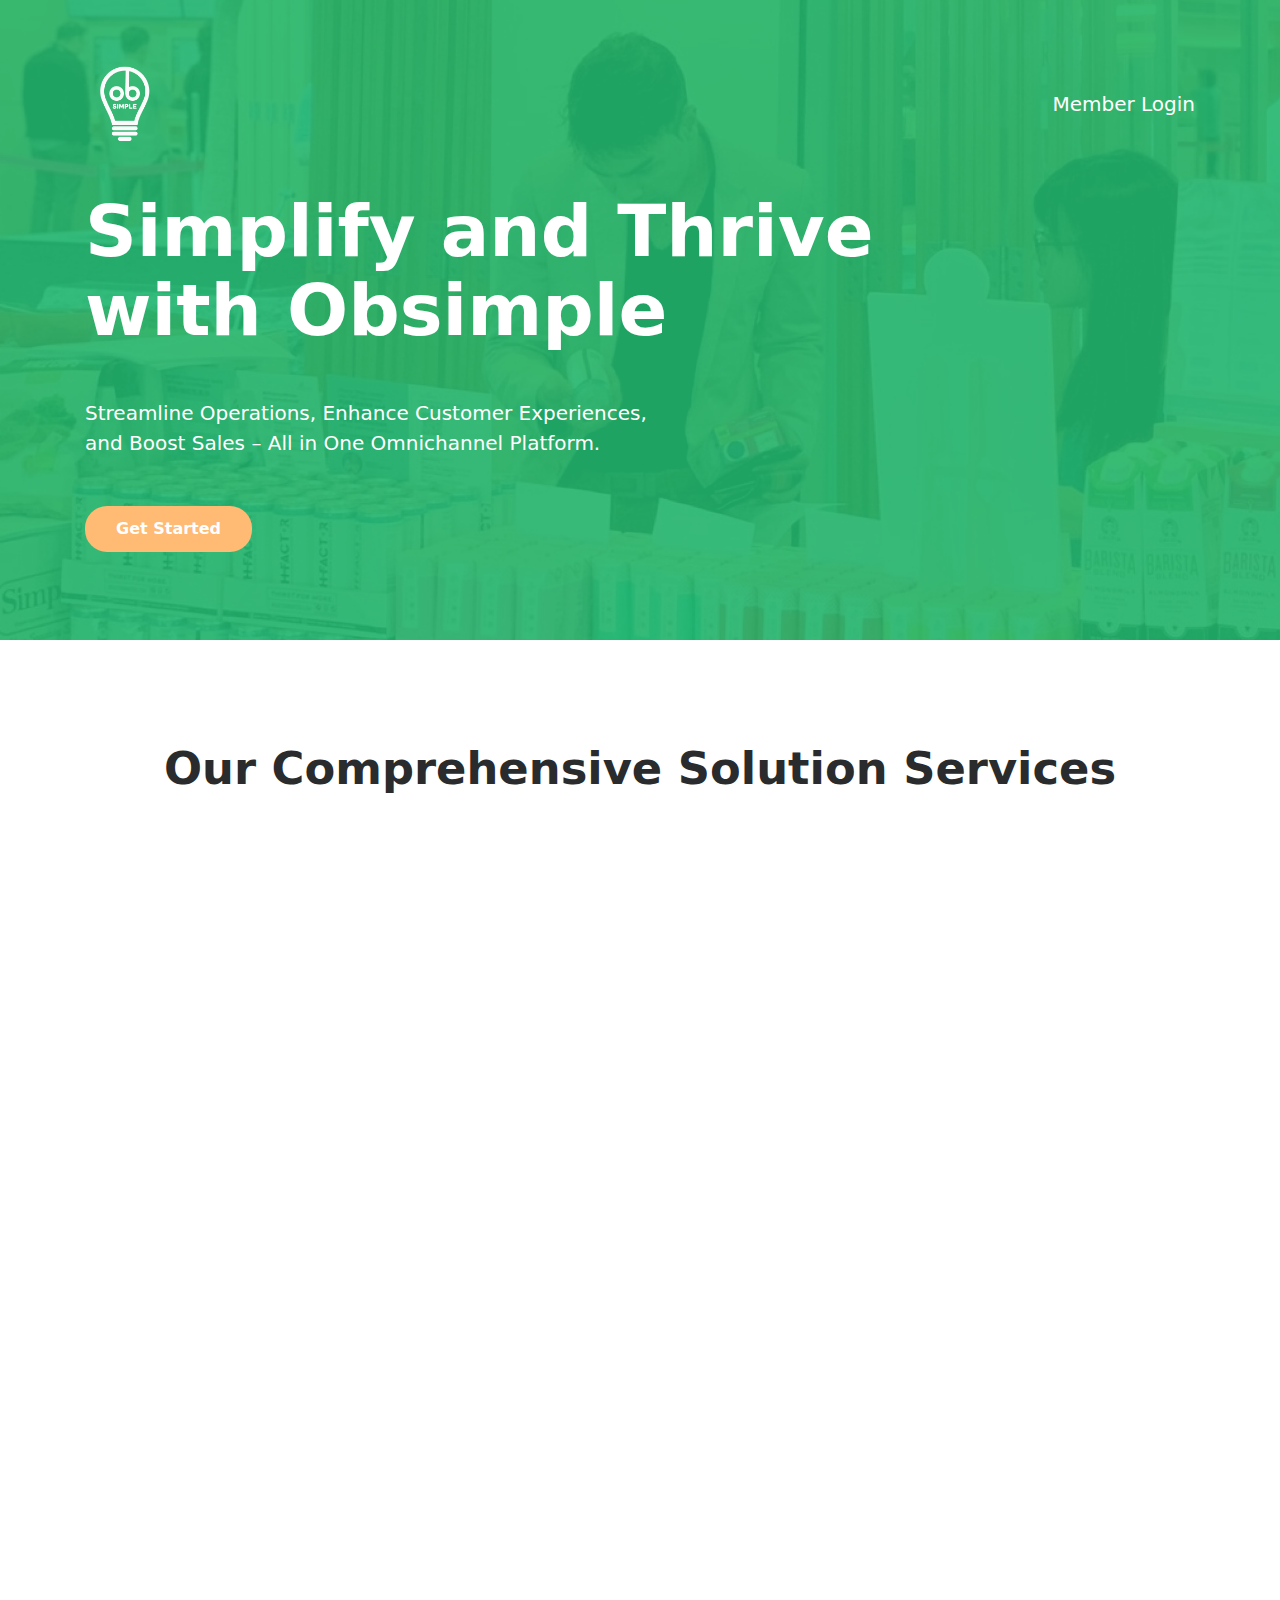
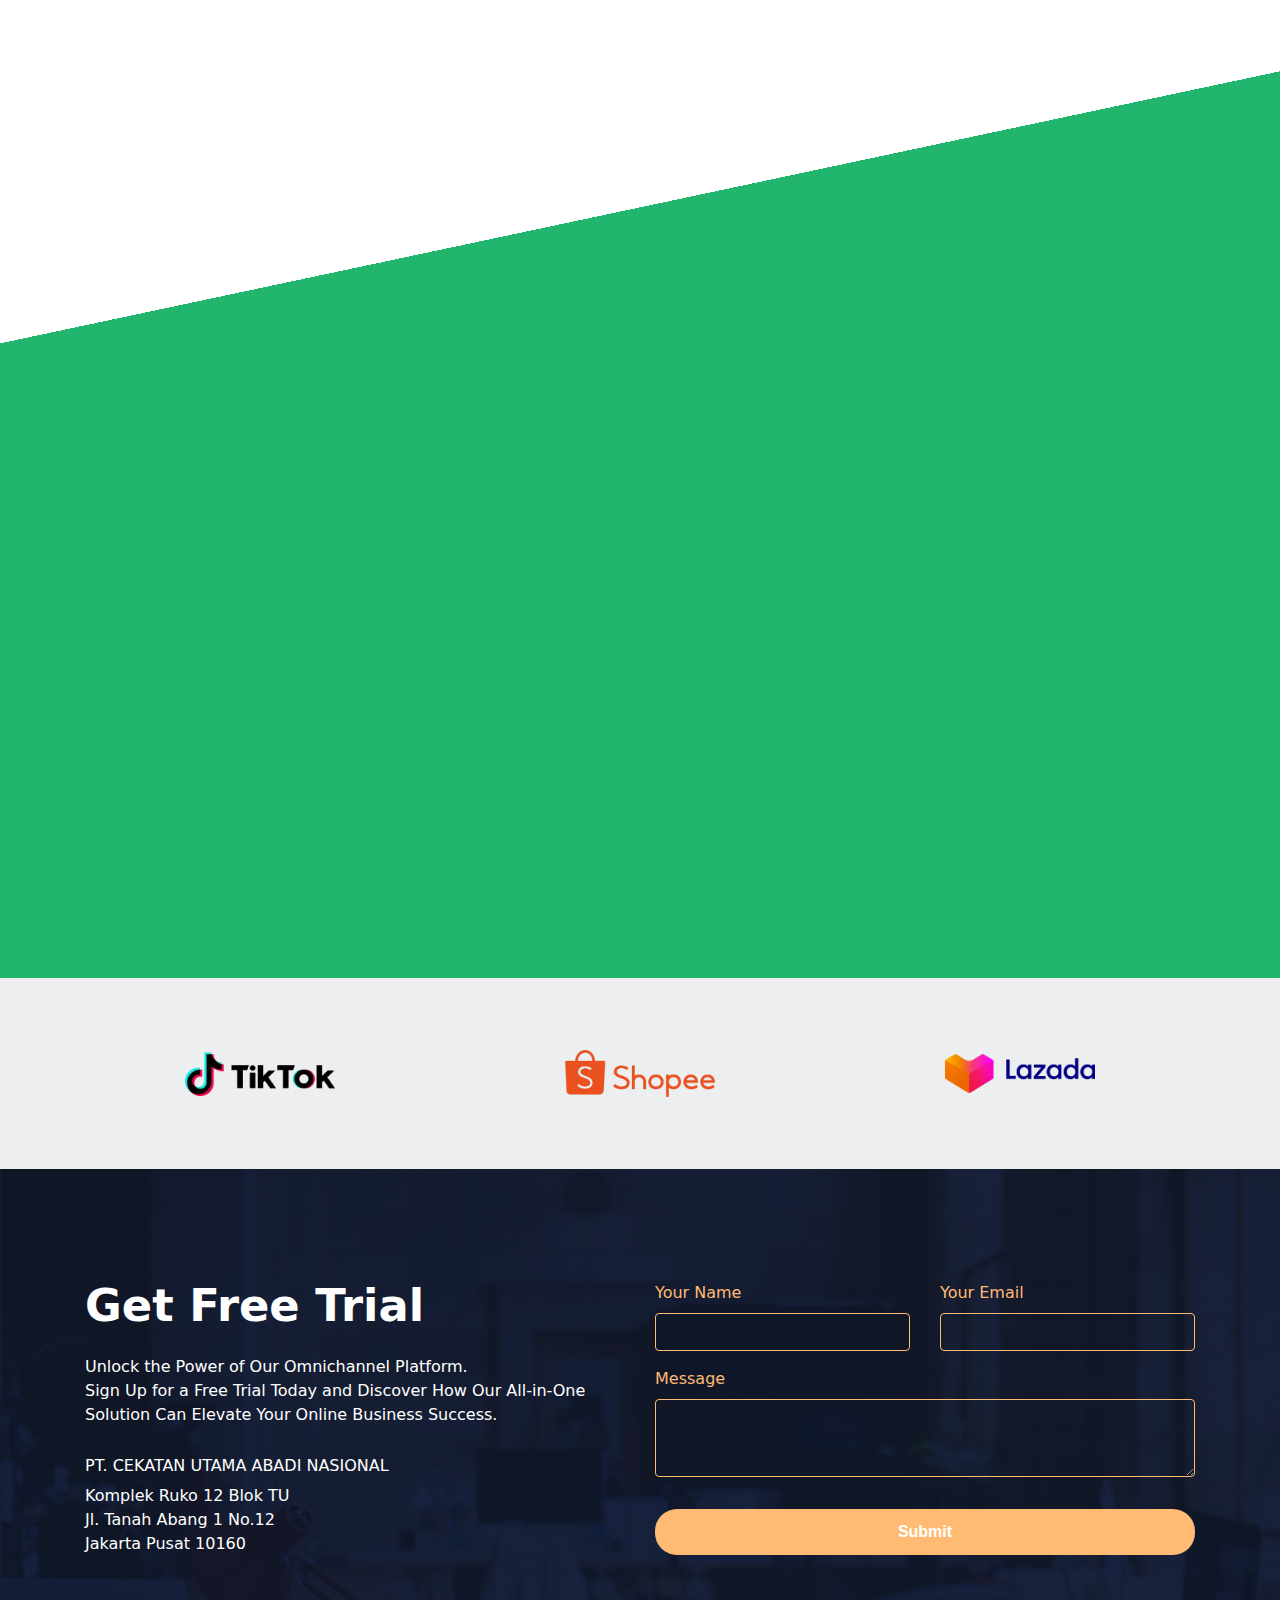
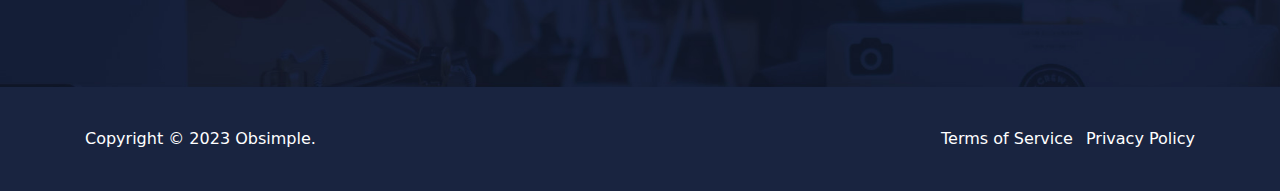
<file: index.html>
<!DOCTYPE html>
<html lang="zh-TW">
<head>
    <meta charset="UTF-8">
    <meta name="viewport" content="width=device-width, initial-scale=1, shrink-to-fit=no">
    <title>Omnichannel Platform - Obsimple</title>
    <meta name="description" content="Free bootstrap template Atlas">
    <link rel="icon" href="img/favicon.png" sizes="32x32" type="image/png">
    <!-- custom.css -->
    <link rel="stylesheet" href="css/custom.css">
    <!-- bootstrap.min.css -->
    <link rel="stylesheet" href="css/bootstrap.min.css">
	<!-- font-awesome -->
    <link rel="stylesheet" href="font-awesome-4.7.0/css/font-awesome.min.css">
    
    <!-- AOS -->
    <link rel="stylesheet" href="css/aos.css">
</head>

<body>
    <!-- banner -->
    <div class="jumbotron jumbotron-fluid" id="banner" style="background-image: url(img/background-banner.png);">
        <div class="container text-center text-md-left">
            <header>
                <div class="row justify-content-between">
                    <div class="col-2">
                        <img src="img/logo-obsimple.png" alt="logo">
                    </div>
                    <div class="col-6 align-self-center text-right">
                        <a href="https://app.obsimple.com" class="text-white lead">Member Login</a>
                    </div>
                </div>
            </header>
            <h1 data-aos="fade" data-aos-easing="linear" data-aos-duration="1000" data-aos-once="true" class="display-3 text-white font-weight-bold my-5">
            	Simplify and Thrive<br>
            	with Obsimple
            </h1>
            <p data-aos="fade" data-aos-easing="linear" data-aos-duration="1000" data-aos-once="true" class="lead text-white my-4">
                Streamline Operations, Enhance Customer Experiences,
                <br> and Boost Sales – All in One Omnichannel Platform.
            </p>
            <a href="#contact-form" data-aos="fade" data-aos-easing="linear" data-aos-duration="1000" data-aos-once="true" class="btn my-4 font-weight-bold atlas-cta cta-green">Get Started</a>
        </div>
    </div>
    <!-- three-blcok -->
    <div class="container my-5 py-2">
        <h2 class="text-center font-weight-bold my-5">Our Comprehensive Solution Services</h2>
        <div class="row">
            <div data-aos="fade-up" data-aos-delay="0" data-aos-duration="1000" data-aos-once="true" class="col-md-4 text-center">
                <img src="img/webstore-s.png" alt="Anti-spam" class="mx-auto" width="200">
                <h4>Webstore</h4>
                <p>Control your customer data by selling through your own online store.</p>
            </div>
            <div data-aos="fade-up" data-aos-delay="200" data-aos-duration="1000" data-aos-once="true" class="col-md-4 text-center">
                <img src="img/marketplace-s.png" alt="Phishing Detect" class="mx-auto" width="200">
                <h4>Marketplace Integration</h4>
                <p>Manage stores from various marketplaces on just one dashboard.</p>
            </div>
            <div data-aos="fade-up" data-aos-delay="400" data-aos-duration="1000" data-aos-once="true" class="col-md-4 text-center">
                <img src="img/chat-s.png" alt="Smart Scan" class="mx-auto" width="200">
                <h4>Chat Commerce</h4>
                <p>Turn conversations with customers into sales with the chat feature.</p>
            </div>
            <div data-aos="fade-up" data-aos-delay="400" data-aos-duration="1000" data-aos-once="true" class="col-md-4 text-center">
                <img src="img/fulfillment-s.png" alt="Smart Scan" class="mx-auto" width="200">
                <h4>Fulfillment Services</h4>
                <p>Seamlessly Bridge the Gap Between Orders and Delighted Customers.</p>
            </div>
            <div data-aos="fade-up" data-aos-delay="400" data-aos-duration="1000" data-aos-once="true" class="col-md-4 text-center">
                <img src="img/affiliate-s.png" alt="Smart Scan" class="mx-auto" width="200">
                <h4>Affiliate System</h4>
                <p>Elevate Your Brand Reach and Revenue with Our Brand Affiliate Program.</p>
            </div>
            <div data-aos="fade-up" data-aos-delay="400" data-aos-duration="1000" data-aos-once="true" class="col-md-4 text-center">
                <img src="img/pos-s.png" alt="Smart Scan" class="mx-auto" width="200">
                <h4>Point of Sales (POS)</h4>
                <p>Simplify Your Sales Process with Our Point of Sale (POS) Solution.</p>
            </div>
        </div>
    </div>
    <!-- feature (skew background) -->
    <div class="jumbotron jumbotron-fluid feature" id="feature-first">
        <div class="container my-5">
            <div class="row justify-content-between text-center text-md-left">
                <div data-aos="fade-right" data-aos-duration="1000" data-aos-once="true" class="col-md-6">
                    <h2 class="font-weight-bold">All in One Dashboard</h2>
                    <p class="my-4">From Orders to Analytics, Inventory to Marketing, <br/>Unleash Unprecedented Command and Insight with Our Unified Omnichannel Dashboard</p>
                    <a href="#contact-form" class="btn my-4 font-weight-bold atlas-cta cta-blue">Learn More</a>
                </div>
                <div data-aos="fade-left" data-aos-duration="1000" data-aos-once="true" class="col-md-6 align-self-center">
                    <img src="img/mockup-1.png" alt="Take a look inside" class="mx-auto d-block">
                </div>
            </div>
        </div>
    </div>
    <!-- feature (green background) -->
    <div class="jumbotron jumbotron-fluid feature" id="feature-last">
        <div class="container">
            <div class="row justify-content-between text-center text-md-left">
                <div data-aos="fade-left" data-aos-duration="1000" data-aos-once="true" class="col-md-6 flex-md-last">
                    <h2 class="font-weight-bold" style="color: white;">Simplify Data Analysis for Informed Decision-Making</h2>
                    <p class="my-4" style="color: white;">
                        Navigate Your Business Landscape with Ease, <br/>as Complex Data Transforms into Clear Strategies with Our Intuitive Analytics Tools
                    </p>
                    <a href="#contact-form" class="btn my-4 font-weight-bold atlas-cta cta-green">Learn More</a>
                </div>
                <div data-aos="fade-right" data-aos-duration="1000" data-aos-once="true" class="col-md-6 align-self-center flex-md-first">
                    <img src="img/mockup-2.png" alt="Safe and reliable" class="mx-auto d-block" style="margin-top: -20px !important;">
                </div>
            </div>
        </div>
    </div>

    <!-- price table -->
    <!-- <div class="container my-5 py-2" id="price-table">
        <h2 class="text-center font-weight-bold d-block mb-3">Check our pricing</h2>
        <div class="row">
            <div data-aos="fade-right" data-aos-delay="200" data-aos-duration="1000" data-aos-once="true" class="col-md-4 text-center py-4 mt-5">
                <h4 class="my-4">STARTUP</h4>
                <p class="font-weight-bold">$ <span class="display-2 font-weight-bold">0</span> / MO.</p>
                <ul class="list-unstyled">
                    <li>Up to 5 Documents</li>
                    <li>Up to 3 Reviews</li>
                    <li>5 team Members</li>
                    <li>Limited Support</li>
                </ul>
                <a href="#" class="btn my-4 font-weight-bold atlas-cta cta-ghost">Get Free</a>
            </div>
            <div data-aos="fade-up" data-aos-duration="1000" data-aos-once="true" class="col-md-4 text-center py-4 mt-5 rounded" id="price-table__premium">
                <h4 class="my-4">PREMIUM</h4>
                <p class="font-weight-bold">$ <span class="display-2 font-weight-bold">10</span> / MO.</p>
                <ul class="list-unstyled">
                    <li>Up to 15 Documents</li>
                    <li>Up to 10 Reviews</li>
                    <li>25 team Members</li>
                    <li>Limited Support</li>
                </ul>
                <a href="#" class="btn my-4 font-weight-bold atlas-cta cta-green">Get Free</a>
            </div>
            <div data-aos="fade-left" data-aos-delay="200" data-aos-duration="1000" data-aos-once="true" class="col-md-4 text-center py-4 mt-5">
                <h4 class="my-4">PROFESSIONAL</h4>
                <p class="font-weight-bold">$ <span class="display-2 font-weight-bold">30</span> / MO.</p>
                <ul class="list-unstyled">
                    <li>Unlimited Documents</li>
                    <li>Unlimited Reviews</li>
                    <li>Unlimited Members</li>
                    <li>Unlimited Support</li>
                </ul>
                <a href="#" class="btn my-4 font-weight-bold atlas-cta cta-ghost">Get Free</a>
            </div>
        </div>
    </div> -->
    <!-- client -->
    <div class="jumbotron jumbotron-fluid">
        <div class="container">
            <div class="row">
                <div class="col-sm-8 col-md-4 py-2 align-self-center">
                    <img src="img/brand-logo/tiktokshop.webp" class="mx-auto d-block" width="150">
                </div>
                <div class="col-sm-8 col-md-4 py-2 align-self-center">
                    <img src="img/brand-logo/shopee.webp" class="mx-auto d-block" width="150">
                </div>
                <div class="col-sm-8 col-md-4 py-2 align-self-center">
                    <img src="img/brand-logo/lazada.webp" class="mx-auto d-block" width="150">
                </div>
                <!-- <div class="col-sm-4 col-md-2 py-2 align-self-center">
                    <img src="img/client-4.png" class="mx-auto d-block">
                </div>
                <div class="col-sm-4 col-md-2 py-2 align-self-center">
                    <img src="img/client-5.png" class="mx-auto d-block">
                </div>
                <div class="col-sm-4 col-md-2 py-2 align-self-center">
                    <img src="img/client-6.png" class="mx-auto d-block">
                </div> -->
            </div>
        </div>
    </div>
    <!-- contact -->
    <div class="jumbotron jumbotron-fluid" id="contact" style="background-image: url(img/contact-bk.jpg);">
        <div class="container my-5">
            <div class="row justify-content-between">
                <div class="col-md-6 text-white">
                    <h2 class="font-weight-bold">Get Free Trial</h2>
                    <p class="my-4">
                        Unlock the Power of Our Omnichannel Platform. <br/>Sign Up for a Free Trial Today and Discover How Our All-in-One Solution Can Elevate Your Online Business Success.
                    </p>
                    <ul class="list-unstyled">
                        <li>PT. CEKATAN UTAMA ABADI NASIONAL</li>
                        <!-- <li>customer@obsimple.com</li> -->
                        <li>Komplek Ruko 12 Blok TU
                            <br/>Jl. Tanah Abang 1 No.12
                            <br/>Jakarta Pusat 10160
                        </li>
                    </ul>
                </div>
                <div class="col-md-6">
                    <form id="contact-form" netlify>
                    	<div class="row">
	                        <div class="form-group col-md-6">
	                            <label for="name">Your Name</label>
	                            <input type="name" class="form-control" id="name">
	                        </div>
	                        <div class="form-group col-md-6">
	                            <label for="Email">Your Email</label>
	                            <input type="email" class="form-control" id="Email">
	                        </div>
	                    </div>
	                    <div class="form-group">
	                        <label for="message">Message</label>
	                        <textarea class="form-control" id="message" rows="3"></textarea>
	                    </div>
                        <button type="submit" class="btn font-weight-bold atlas-cta atlas-cta-wide cta-green my-3">Submit</button>
                    </form>
                </div>
            </div>
        </div>
    </div>

	<!-- copyright -->
	<div class="jumbotron jumbotron-fluid" id="copyright">
        <div class="container">
            <div class="row justify-content-between">
            	<div class="col-md-6 text-white align-self-center text-center text-md-left my-2">
                    Copyright © 2023 Obsimple.
                </div>
                <div class="col-md-6 align-self-center text-center text-md-right my-2">
                    <a href="terms-of-service.html" class="d-inline-block text-center text-white ml-2">
                    	Terms of Service
                    </a>
                    <a href="privacy-policy.html" class="d-inline-block text-center text-white ml-2">
                    	Privacy Policy
                    </a>
                    <!-- <a href="#" class="d-inline-block text-center ml-2">
                    	<i class="fa fa-facebook" aria-hidden="true"></i>
                    </a>
                    <a href="#" class="d-inline-block text-center ml-2">
                    	<i class="fa fa-twitter" aria-hidden="true"></i>
                    </a>
                    <a href="#" class="d-inline-block text-center ml-2">
                    	<i class="fa fa-medium" aria-hidden="true"></i>
                    </a>
                    <a href="#" class="d-inline-block text-center ml-2">
                    	<i class="fa fa-linkedin" aria-hidden="true"></i>
                    </a> -->
                </div>
            </div>
        </div>
    </div>
    
    <!-- AOS -->
    <script src="js/aos.js"></script>
    <script>
      AOS.init({
      });
    </script>
</body>

</html>
</file>
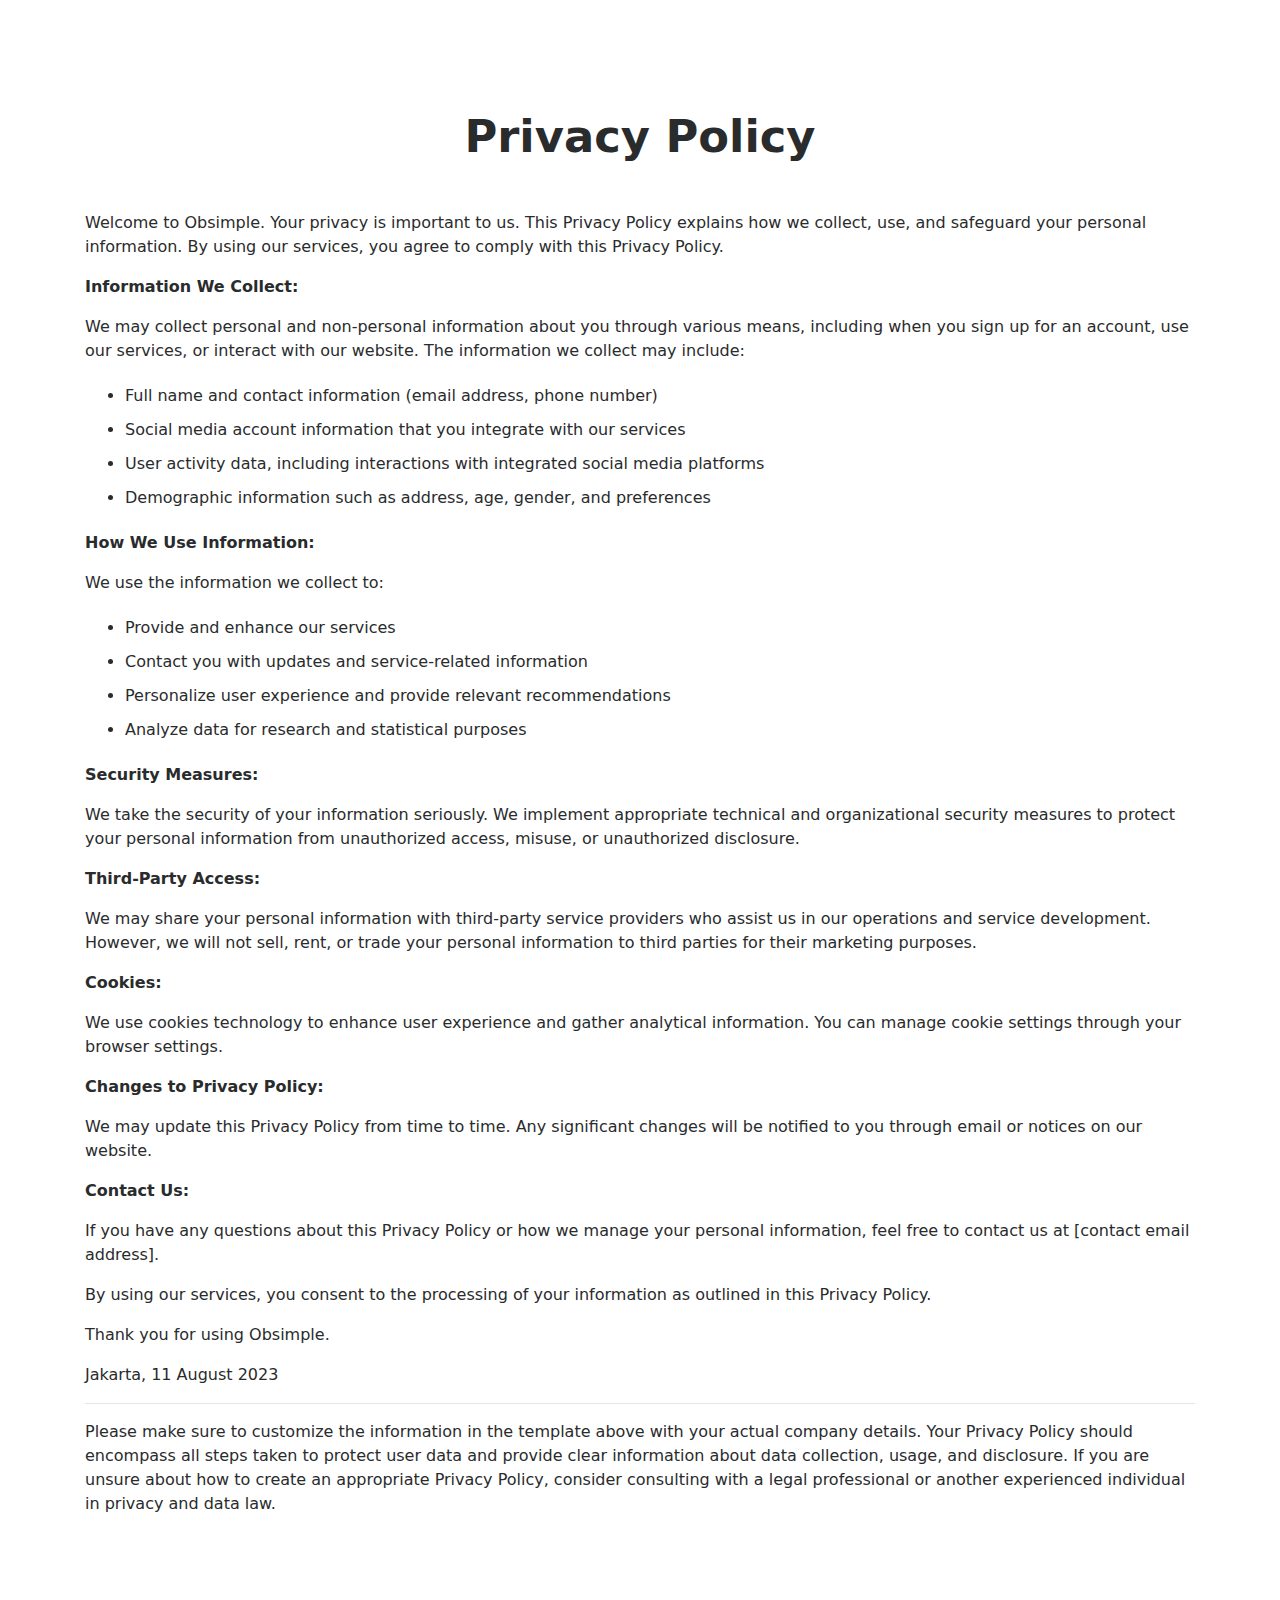
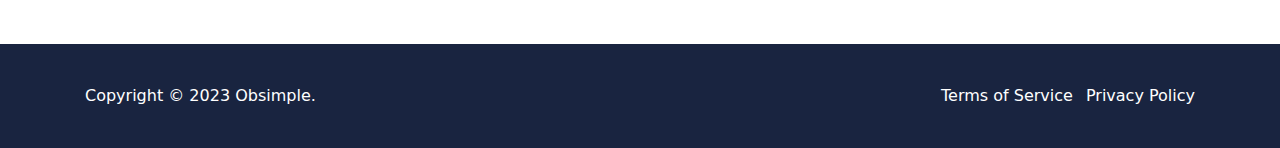
<file: privacy-policy.html>
<!DOCTYPE html>
<html lang="zh-TW">
<head>
    <meta charset="UTF-8">
    <meta name="viewport" content="width=device-width, initial-scale=1, shrink-to-fit=no">
    <title>Terms of Service - Obsimple</title>
    <meta name="description" content="Free bootstrap template Atlas">
    <link rel="icon" href="img/favicon.png" sizes="32x32" type="image/png">
    <!-- custom.css -->
    <link rel="stylesheet" href="css/custom.css">
    <!-- bootstrap.min.css -->
    <link rel="stylesheet" href="css/bootstrap.min.css">
	<!-- font-awesome -->
    <link rel="stylesheet" href="font-awesome-4.7.0/css/font-awesome.min.css">
    
    <!-- AOS -->
    <link rel="stylesheet" href="css/aos.css">
</head>

<body>
    <!-- price table -->
    <div class="container my-5 py-2" id="price-table">
        <h2 class="text-center font-weight-bold d-block" style="margin-bottom: 50px;">Privacy Policy</h2>
        <div>
            <p>Welcome to Obsimple. Your privacy is important to us. This Privacy Policy explains how we collect, use, and safeguard your personal information. By using our services, you agree to comply with this Privacy Policy.</p>

            <p><strong>Information We Collect:</strong></p>

            <p>We may collect personal and non-personal information about you through various means, including when you sign up for an account, use our services, or interact with our website. The information we collect may include:</p>

            <ul>
                <li>Full name and contact information (email address, phone number)</li>
                <li>Social media account information that you integrate with our services</li>
                <li>User activity data, including interactions with integrated social media platforms</li>
                <li>Demographic information such as address, age, gender, and preferences</li>
            </ul>

            <p><strong>How We Use Information:</strong></p>

            <p>We use the information we collect to:</p>

            <ul>
                <li>Provide and enhance our services</li>
                <li>Contact you with updates and service-related information</li>
                <li>Personalize user experience and provide relevant recommendations</li>
                <li>Analyze data for research and statistical purposes</li>
            </ul>

            <p><strong>Security Measures:</strong></p>

            <p>We take the security of your information seriously. We implement appropriate technical and organizational security measures to protect your personal information from unauthorized access, misuse, or unauthorized disclosure.</p>

            <p><strong>Third-Party Access:</strong></p>

            <p>We may share your personal information with third-party service providers who assist us in our operations and service development. However, we will not sell, rent, or trade your personal information to third parties for their marketing purposes.</p>

            <p><strong>Cookies:</strong></p>

            <p>We use cookies technology to enhance user experience and gather analytical information. You can manage cookie settings through your browser settings.</p>

            <p><strong>Changes to Privacy Policy:</strong></p>

            <p>We may update this Privacy Policy from time to time. Any significant changes will be notified to you through email or notices on our website.</p>

            <p><strong>Contact Us:</strong></p>

            <p>If you have any questions about this Privacy Policy or how we manage your personal information, feel free to contact us at [contact email address].</p>

            <p>By using our services, you consent to the processing of your information as outlined in this Privacy Policy.</p>

            <p>Thank you for using Obsimple.</p>

            <p>Jakarta, 11 August 2023</p>

            <hr />
            <p>Please make sure to customize the information in the template above with your actual company details. Your Privacy Policy should encompass all steps taken to protect user data and provide clear information about data collection, usage, and disclosure. If you are unsure about how to create an appropriate Privacy Policy, consider consulting with a legal professional or another experienced individual in privacy and data law.</p>
        </div>
    </div>

	<!-- copyright -->
	<div class="jumbotron jumbotron-fluid" id="copyright">
        <div class="container">
            <div class="row justify-content-between">
            	<div class="col-md-6 text-white align-self-center text-center text-md-left my-2">
                    Copyright © 2023 Obsimple.
                </div>
                <div class="col-md-6 align-self-center text-center text-md-right my-2">
                    <a href="terms-of-service.html" class="d-inline-block text-center text-white ml-2">
                    	Terms of Service
                    </a>
                    <a href="privacy-policy.html" class="d-inline-block text-center text-white ml-2">
                    	Privacy Policy
                    </a>
                    <!-- <a href="#" class="d-inline-block text-center ml-2">
                    	<i class="fa fa-facebook" aria-hidden="true"></i>
                    </a>
                    <a href="#" class="d-inline-block text-center ml-2">
                    	<i class="fa fa-twitter" aria-hidden="true"></i>
                    </a>
                    <a href="#" class="d-inline-block text-center ml-2">
                    	<i class="fa fa-medium" aria-hidden="true"></i>
                    </a>
                    <a href="#" class="d-inline-block text-center ml-2">
                    	<i class="fa fa-linkedin" aria-hidden="true"></i>
                    </a> -->
                </div>
            </div>
        </div>
    </div>
    
    <!-- AOS -->
    <script src="js/aos.js"></script>
    <script>
      AOS.init({
      });
    </script>
</body>

</html>
</file>
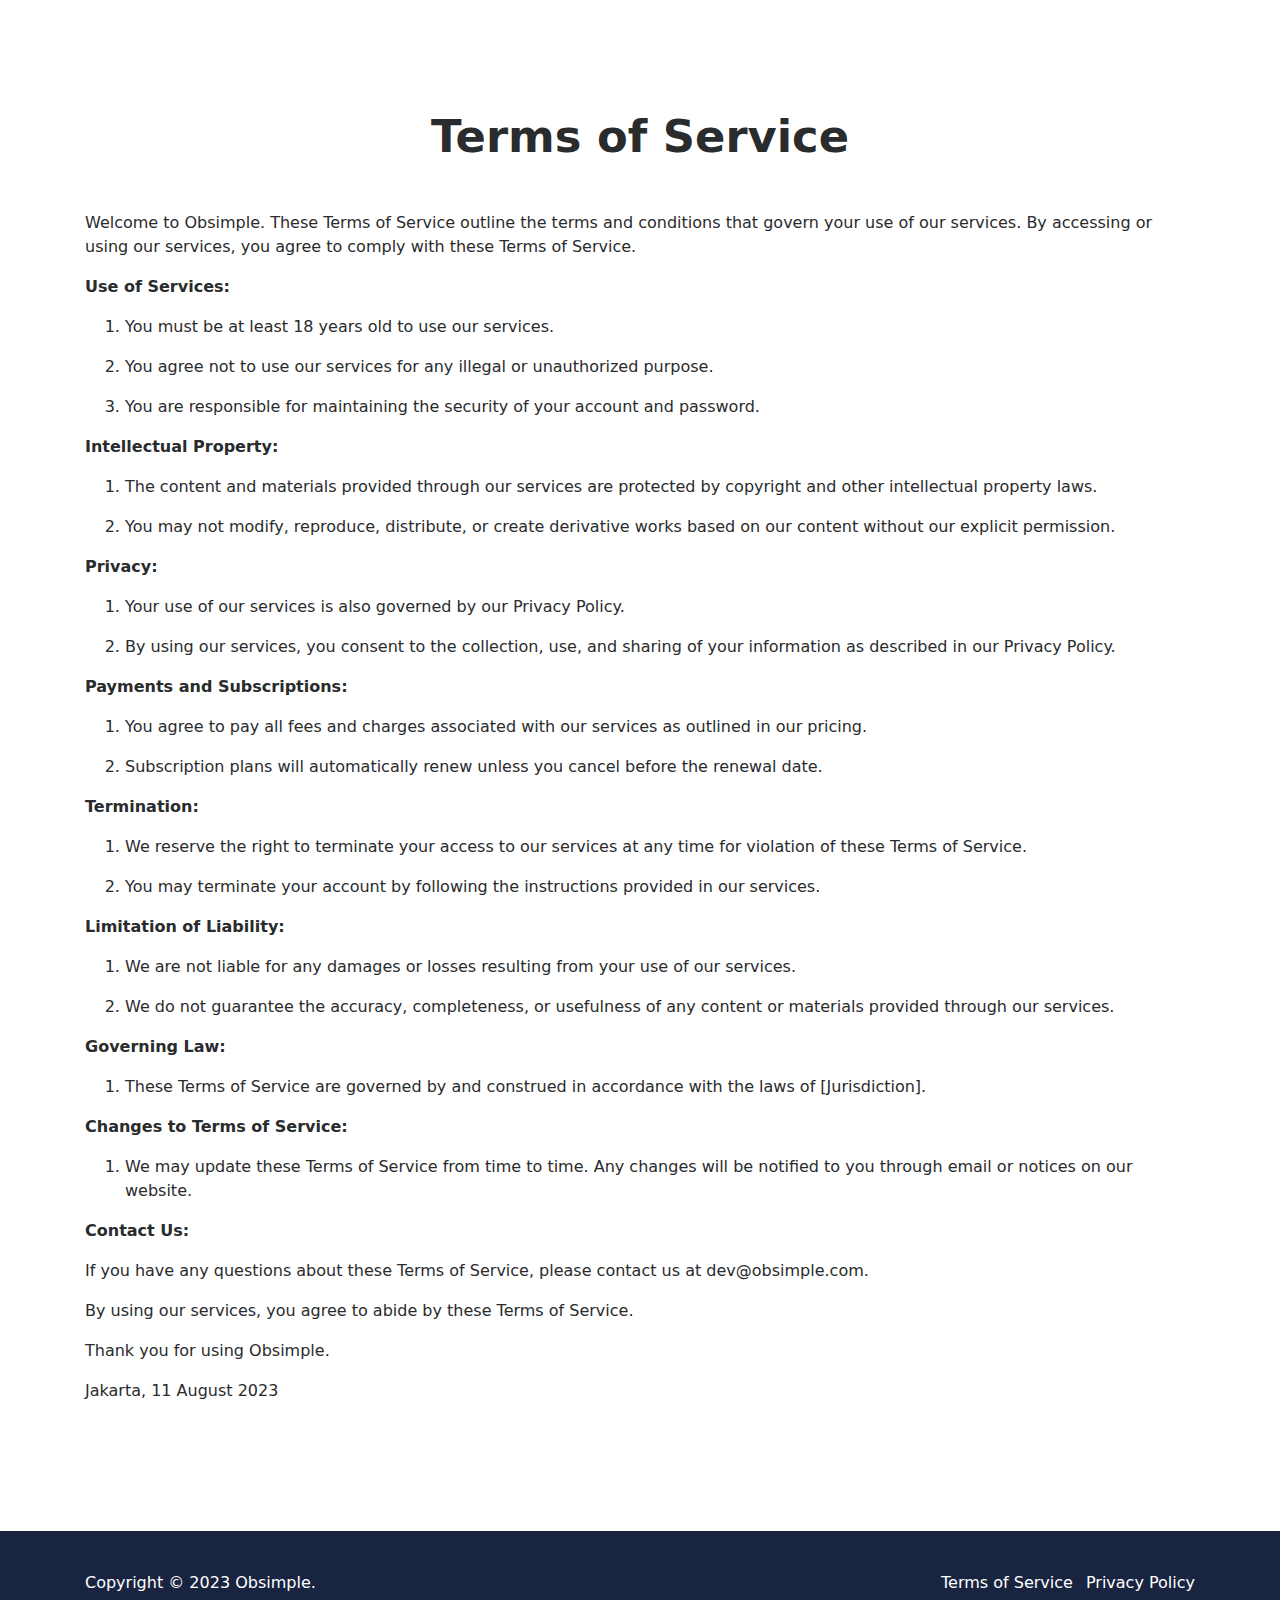
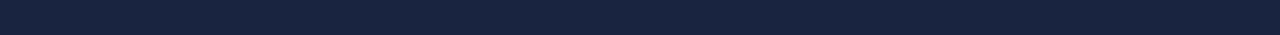
<file: terms-of-service.html>
<!DOCTYPE html>
<html lang="zh-TW">
<head>
    <meta charset="UTF-8">
    <meta name="viewport" content="width=device-width, initial-scale=1, shrink-to-fit=no">
    <title>Terms of Service - Obsimple</title>
    <meta name="description" content="Free bootstrap template Atlas">
    <link rel="icon" href="img/favicon.png" sizes="32x32" type="image/png">
    <!-- custom.css -->
    <link rel="stylesheet" href="css/custom.css">
    <!-- bootstrap.min.css -->
    <link rel="stylesheet" href="css/bootstrap.min.css">
	<!-- font-awesome -->
    <link rel="stylesheet" href="font-awesome-4.7.0/css/font-awesome.min.css">
    
    <!-- AOS -->
    <link rel="stylesheet" href="css/aos.css">
</head>

<body>
    <!-- price table -->
    <div class="container my-5 py-2" id="price-table">
        <h2 class="text-center font-weight-bold d-block" style="margin-bottom: 50px;">Terms of Service</h2>
        <div>
            <p>Welcome to Obsimple. These Terms of Service outline the terms and conditions that govern your use of our services. By accessing or using our services, you agree to comply with these Terms of Service.</p>

            <p><strong>Use of Services:</strong></p>

            <ol>
                <li>
                <p>You must be at least 18 years old to use our services.</p>
                </li>
                <li>
                <p>You agree not to use our services for any illegal or unauthorized purpose.</p>
                </li>
                <li>
                <p>You are responsible for maintaining the security of your account and password.</p>
                </li>
            </ol>

            <p><strong>Intellectual Property:</strong></p>

            <ol>
                <li>
                <p>The content and materials provided through our services are protected by copyright and other intellectual property laws.</p>
                </li>
                <li>
                <p>You may not modify, reproduce, distribute, or create derivative works based on our content without our explicit permission.</p>
                </li>
            </ol>

            <p><strong>Privacy:</strong></p>

            <ol>
                <li>
                <p>Your use of our services is also governed by our Privacy Policy.</p>
                </li>
                <li>
                <p>By using our services, you consent to the collection, use, and sharing of your information as described in our Privacy Policy.</p>
                </li>
            </ol>

            <p><strong>Payments and Subscriptions:</strong></p>

            <ol>
                <li>
                <p>You agree to pay all fees and charges associated with our services as outlined in our pricing.</p>
                </li>
                <li>
                <p>Subscription plans will automatically renew unless you cancel before the renewal date.</p>
                </li>
            </ol>

            <p><strong>Termination:</strong></p>

            <ol>
                <li>
                <p>We reserve the right to terminate your access to our services at any time for violation of these Terms of Service.</p>
                </li>
                <li>
                <p>You may terminate your account by following the instructions provided in our services.</p>
                </li>
            </ol>

            <p><strong>Limitation of Liability:</strong></p>

            <ol>
                <li>
                <p>We are not liable for any damages or losses resulting from your use of our services.</p>
                </li>
                <li>
                <p>We do not guarantee the accuracy, completeness, or usefulness of any content or materials provided through our services.</p>
                </li>
            </ol>

            <p><strong>Governing Law:</strong></p>

            <ol>
                <li>These Terms of Service are governed by and construed in accordance with the laws of [Jurisdiction].</li>
            </ol>

            <p><strong>Changes to Terms of Service:</strong></p>

            <ol>
                <li>We may update these Terms of Service from time to time. Any changes will be notified to you through email or notices on our website.</li>
            </ol>

            <p><strong>Contact Us:</strong></p>

            <p>If you have any questions about these Terms of Service, please contact us at dev@obsimple.com.</p>

            <p>By using our services, you agree to abide by these Terms of Service.</p>

            <p>Thank you for using Obsimple.</p>

            <p>Jakarta, 11 August 2023</p>
        </div>
    </div>

	<!-- copyright -->
	<div class="jumbotron jumbotron-fluid" id="copyright">
        <div class="container">
            <div class="row justify-content-between">
            	<div class="col-md-6 text-white align-self-center text-center text-md-left my-2">
                    Copyright © 2023 Obsimple.
                </div>
                <div class="col-md-6 align-self-center text-center text-md-right my-2">
                    <a href="terms-of-service.html" class="d-inline-block text-center text-white ml-2">
                    	Terms of Service
                    </a>
                    <a href="privacy-policy.html" class="d-inline-block text-center text-white ml-2">
                    	Privacy Policy
                    </a>
                    <!-- <a href="#" class="d-inline-block text-center ml-2">
                    	<i class="fa fa-facebook" aria-hidden="true"></i>
                    </a>
                    <a href="#" class="d-inline-block text-center ml-2">
                    	<i class="fa fa-twitter" aria-hidden="true"></i>
                    </a>
                    <a href="#" class="d-inline-block text-center ml-2">
                    	<i class="fa fa-medium" aria-hidden="true"></i>
                    </a>
                    <a href="#" class="d-inline-block text-center ml-2">
                    	<i class="fa fa-linkedin" aria-hidden="true"></i>
                    </a> -->
                </div>
            </div>
        </div>
    </div>
    
    <!-- AOS -->
    <script src="js/aos.js"></script>
    <script>
      AOS.init({
      });
    </script>
</body>

</html>
</file>
<file: css/custom.css>
/********** common setting **********/
h2 {
    font-size: 2.8rem !important;
    font-weight: 700;
}

img {
    display: block;
    max-width: 100%;
}

a,
button {
    cursor: pointer;
}

.jumbotron {
    margin-bottom: 0 !important;
}

.atlas-cta {
    border-radius: 22px !important;
    padding: 12px 30px !important;
    font-weight: 700;
    transition: .3s ease-in-out !important;
}

.atlas-cta:hover {
    text-decoration: none;
    transform: translateY(-5px);
}

.atlas-cta-wide {
    width: 100%;
}

.cta-green {
    background: #FFBA73;
    color: #ffffff;
}

.cta-green:hover {
    color: #ffffff;
    background: #edae6f;
}

.cta-blue {
    background: #192440;
    color: #ffffff;
}

.cta-blue:hover {
    color: #ffffff;
    background: #121a2e;
}

.cta-ghost {
    border: 2px solid #192440 !important;
    color: #192440;
}

.cta-ghost:hover {
    color: #ffffff;
    background: #121a2e;
}

#banner {
    background-size: cover;
}

/********** banner **********/
#banner header {
    overflow: hidden;
}

#banner header img {
    max-width: 80px;
}

/********** feature (skew background) **********/
.feature img {
    width: 100%;
    max-width: 480px;
}

#feature-first {
    background: linear-gradient(168deg, #ffffff 55%, #22b56d 0);
}

#feature-last {
    background: #22b56d;
}

/********** price table **********/
#price-table {
    padding-top: 4rem !important;
    padding-bottom: 4rem !important;
}

#price-table__premium {
    background: #192440;
    color: #ffffff;
}

#price-table ul li {
    padding: 5px 0;
}

/********** contact **********/
#contact {
    background-size: cover;
}

#contact ul li {
    padding: 3px 0;
}

#contact form {
    color: #FFBA73;
}

#contact form input,
#contact form textarea {
    background: transparent;
    border: 1px solid #FFBA73;
    color: #ffffff;
}

/********** copyright **********/
#copyright {
    background: #192440;
    padding: 2rem 3rem;
}

#copyright #social-media a {
    width: 40px;
    height: 40px;
    border-radius: 99%;
    background: #ffffff;
    transition: .4s ease;
}

#copyright #social-media a i {
    color: #192440;
    font-size: 1.2rem;
    line-height: 40px;
}

#copyright #social-media a:hover {
    background: #22b56d;
}

#copyright #social-media a:hover i {
    color: #ffffff;
}

/********** RWD **********/
@media (max-width: 575px) {
    #banner h1 {
        font-size: 3.6rem;
    }
}
</file>
